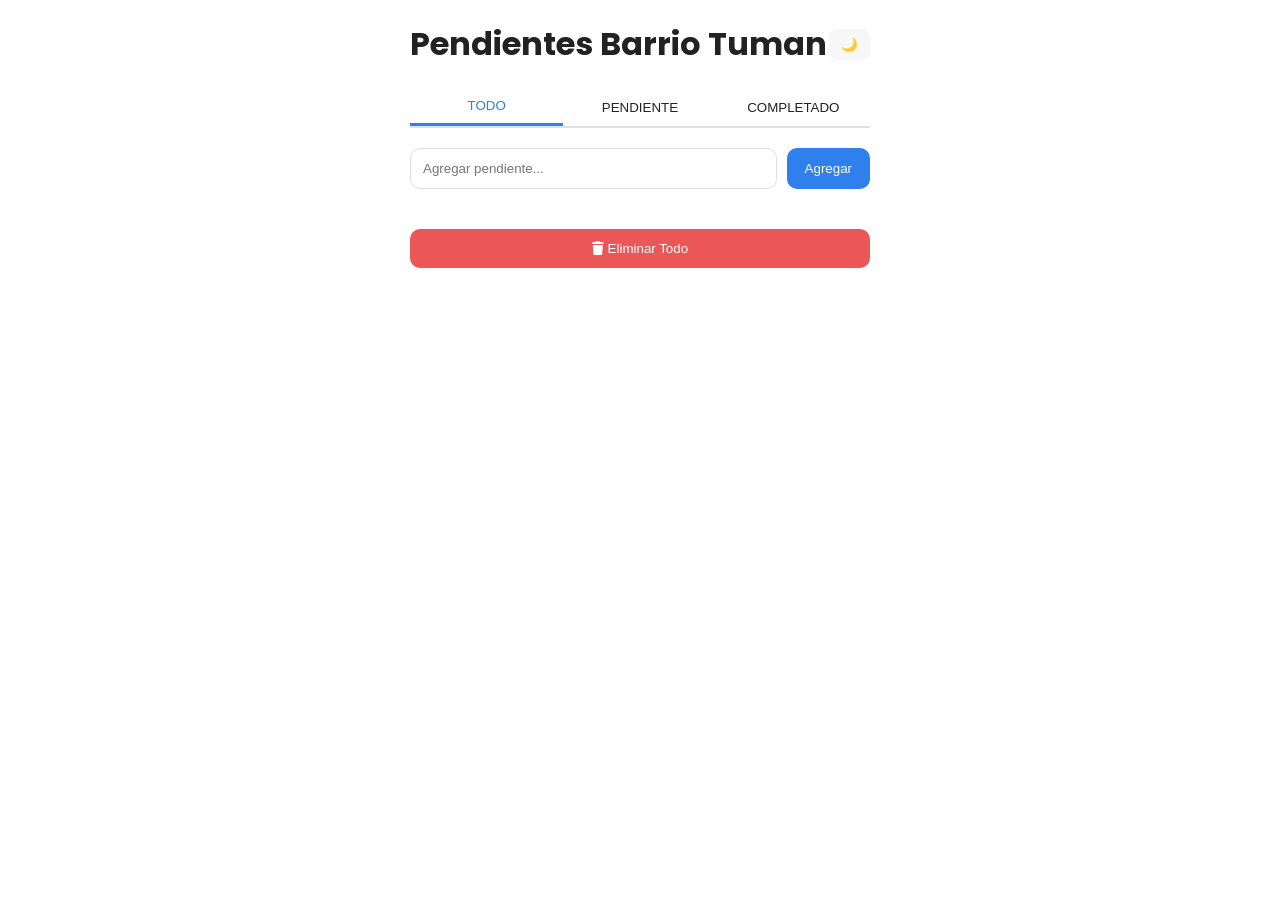
<file: index.html>
<!DOCTYPE html>
<html lang="en">
<head>
  <meta charset="UTF-8">
  <meta name="viewport" content="width=device-width, initial-scale=1.0">

  <script defer src="./main.js"></script>
  <link rel="stylesheet" href="https://cdnjs.cloudflare.com/ajax/libs/font-awesome/6.5.0/css/all.min.css">
  
  <link rel="preconnect" href="https://fonts.googleapis.com">
  <link rel="preconnect" href="https://fonts.gstatic.com" crossorigin>
  <link href="https://fonts.googleapis.com/css2?family=Poppins:wght@400;500;600&display=swap" rel="stylesheet">

  <link rel="stylesheet" href="./style.css">
  <title>To-Do App</title>
</head>

<body>

<div class="container">

  <header class="header">
    <h1>Pendientes Barrio Tuman</h1>
    <button id="darkMode" class="toggle">🌙</button>
  </header>

  <nav class="tabs">
    <button id="todos" class="tab active">TODO</button>
    <button id="activas" class="tab">PENDIENTE</button>
    <button id="completas" class="tab">COMPLETADO</button>
  </nav>

  <form class="form">
    <div class="input-group">
      <input type="text" class="addTasks" placeholder="Agregar pendiente...">
      <button type="submit" class="bt_Add">Agregar</button>
    </div>
  </form>

  <ul class="lista"></ul>

  <button class="button" id="button">
    <i class="fa-solid fa-trash"></i> Eliminar Todo
  </button>

</div>

</body>
</html>
</file>
<file: style.css>
:root {
    --bg: #ffffff;
    --card: #f7f7f7;
    --text: #222;
    --border: #e0e0e0;
    --primary: #2f80ed;
    --danger: #eb5757;
  }
  
  body.dark {
    --bg: #121212;
    --card: #1e1e1e;
    --text: #f1f1f1;
    --border: #2a2a2a;
  }
  
  * {
    margin: 0;
    padding: 0;
    box-sizing: border-box;
  }
  
  body {
    font-family: "Poppins", sans-serif;
    background: var(--bg);
    color: var(--text);
    transition: 0.3s;
  }
  
  /* CONTENEDOR */
  .container {
    max-width: 500px;
    margin: auto;
    padding: 20px;
  }
  
  /* HEADER */
  .header {
    display: flex;
    justify-content: space-between;
    align-items: center;
  }
  
  .toggle {
    border: none;
    background: var(--card);
    padding: 8px 12px;
    border-radius: 8px;
    cursor: pointer;
  }
  
  /* TABS */
  .tabs {
    display: flex;
    justify-content: space-between;
    margin: 20px 0;
    border-bottom: 2px solid var(--border);
  }
  
  .tab {
    flex: 1;
    padding: 10px;
    border: none;
    background: none;
    cursor: pointer;
    color: var(--text);
    font-weight: 500;
  }
  
  .tab.active {
    border-bottom: 3px solid var(--primary);
    color: var(--primary);
  }
  
  /* INPUT */
  .input-group {
    display: flex;
    gap: 10px;
  }
  
  .addTasks {
    flex: 1;
    padding: 12px;
    border-radius: 10px;
    border: 1px solid var(--border);
  }
  
  .bt_Add {
    padding: 12px 18px;
    border: none;
    background: var(--primary);
    color: white;
    border-radius: 10px;
    cursor: pointer;
  }
  
  /* LISTA */
  .lista {
    list-style: none;
    margin-top: 20px;
  }
  
  .lista li {
    background: var(--card);
    padding: 12px;
    border-radius: 10px;
    margin-bottom: 10px;
  
    display: flex;
    justify-content: space-between;
    align-items: center;
  }
  
  .checkbox {
    margin-right: 10px;
  }
  
  /* BOTÓN */
  .button {
    width: 100%;
    margin-top: 20px;
    padding: 12px;
    background: var(--danger);
    color: white;
    border: none;
    border-radius: 10px;
    cursor: pointer;
  }
  
  /* RESPONSIVE */
  @media (max-width: 480px) {
    .input-group {
      flex-direction: column;
    }
  
    .bt_Add {
      width: 100%;
    }
  }
</file>
